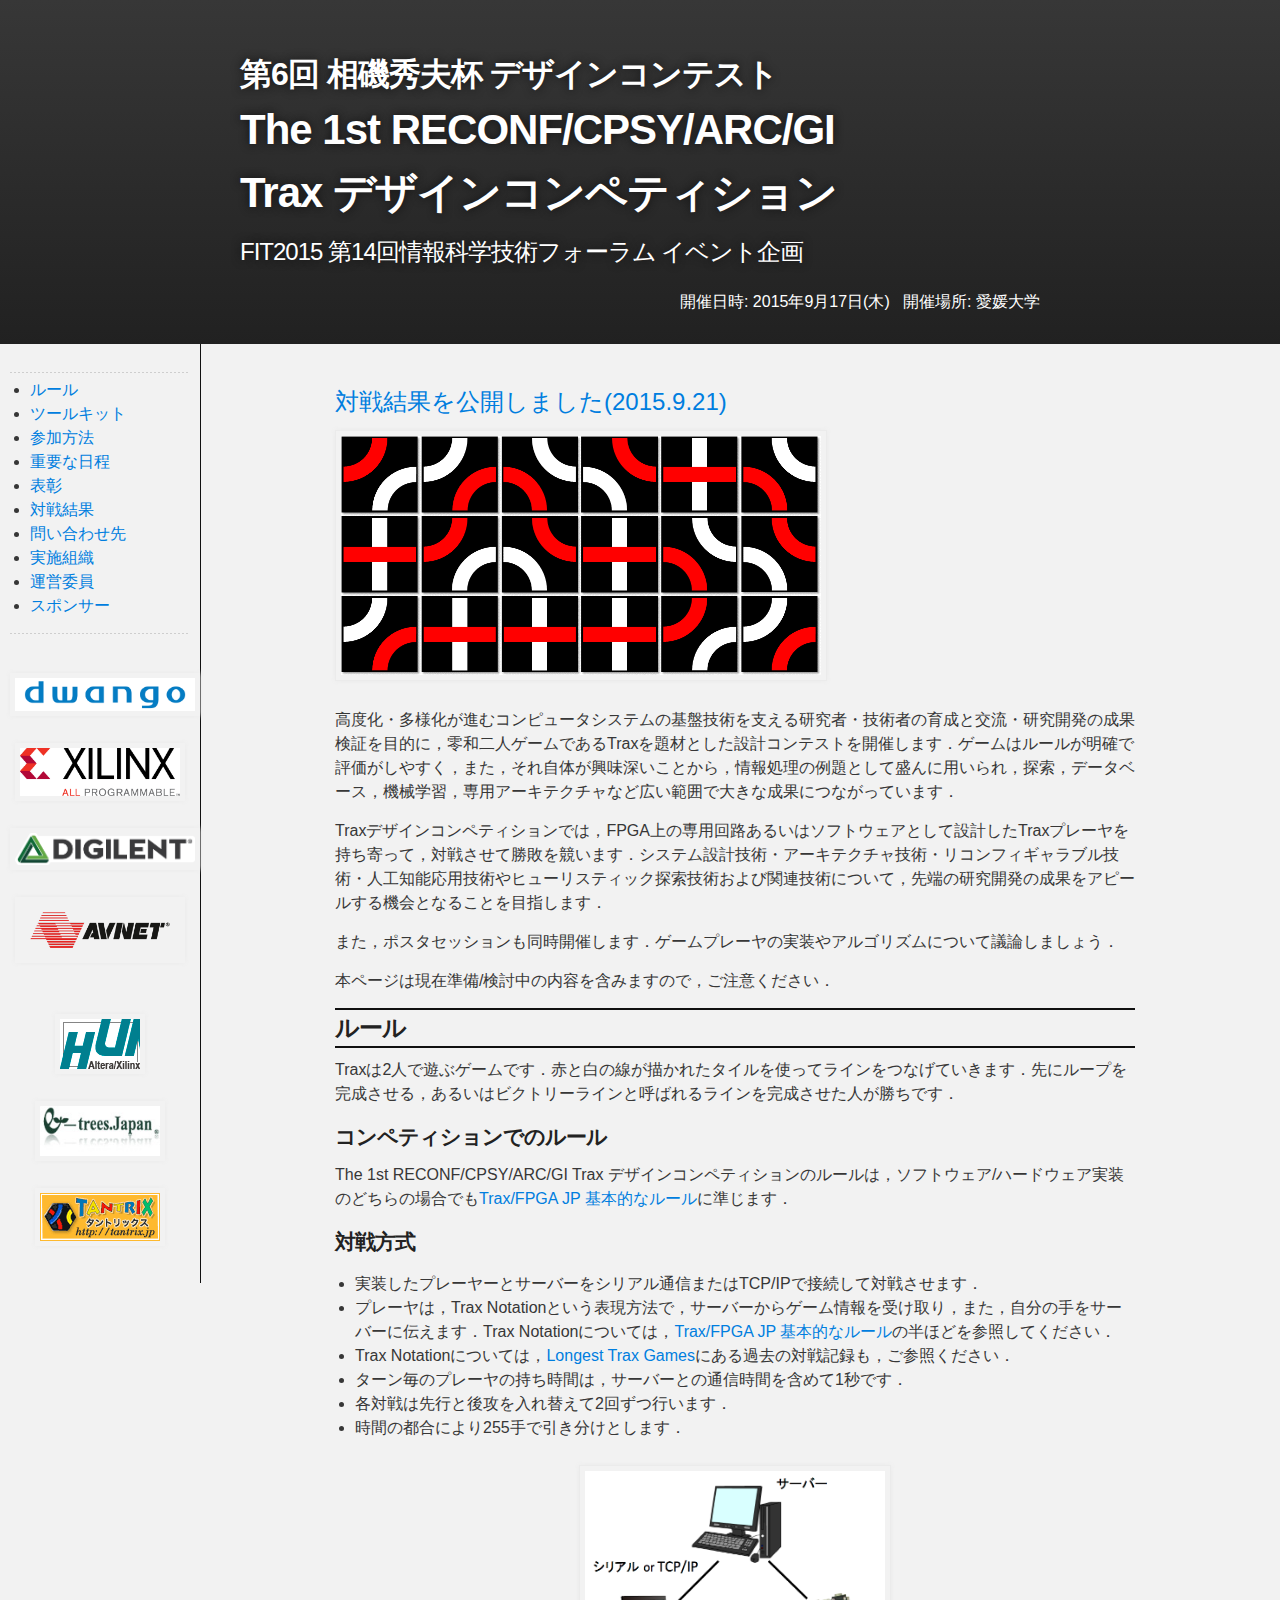
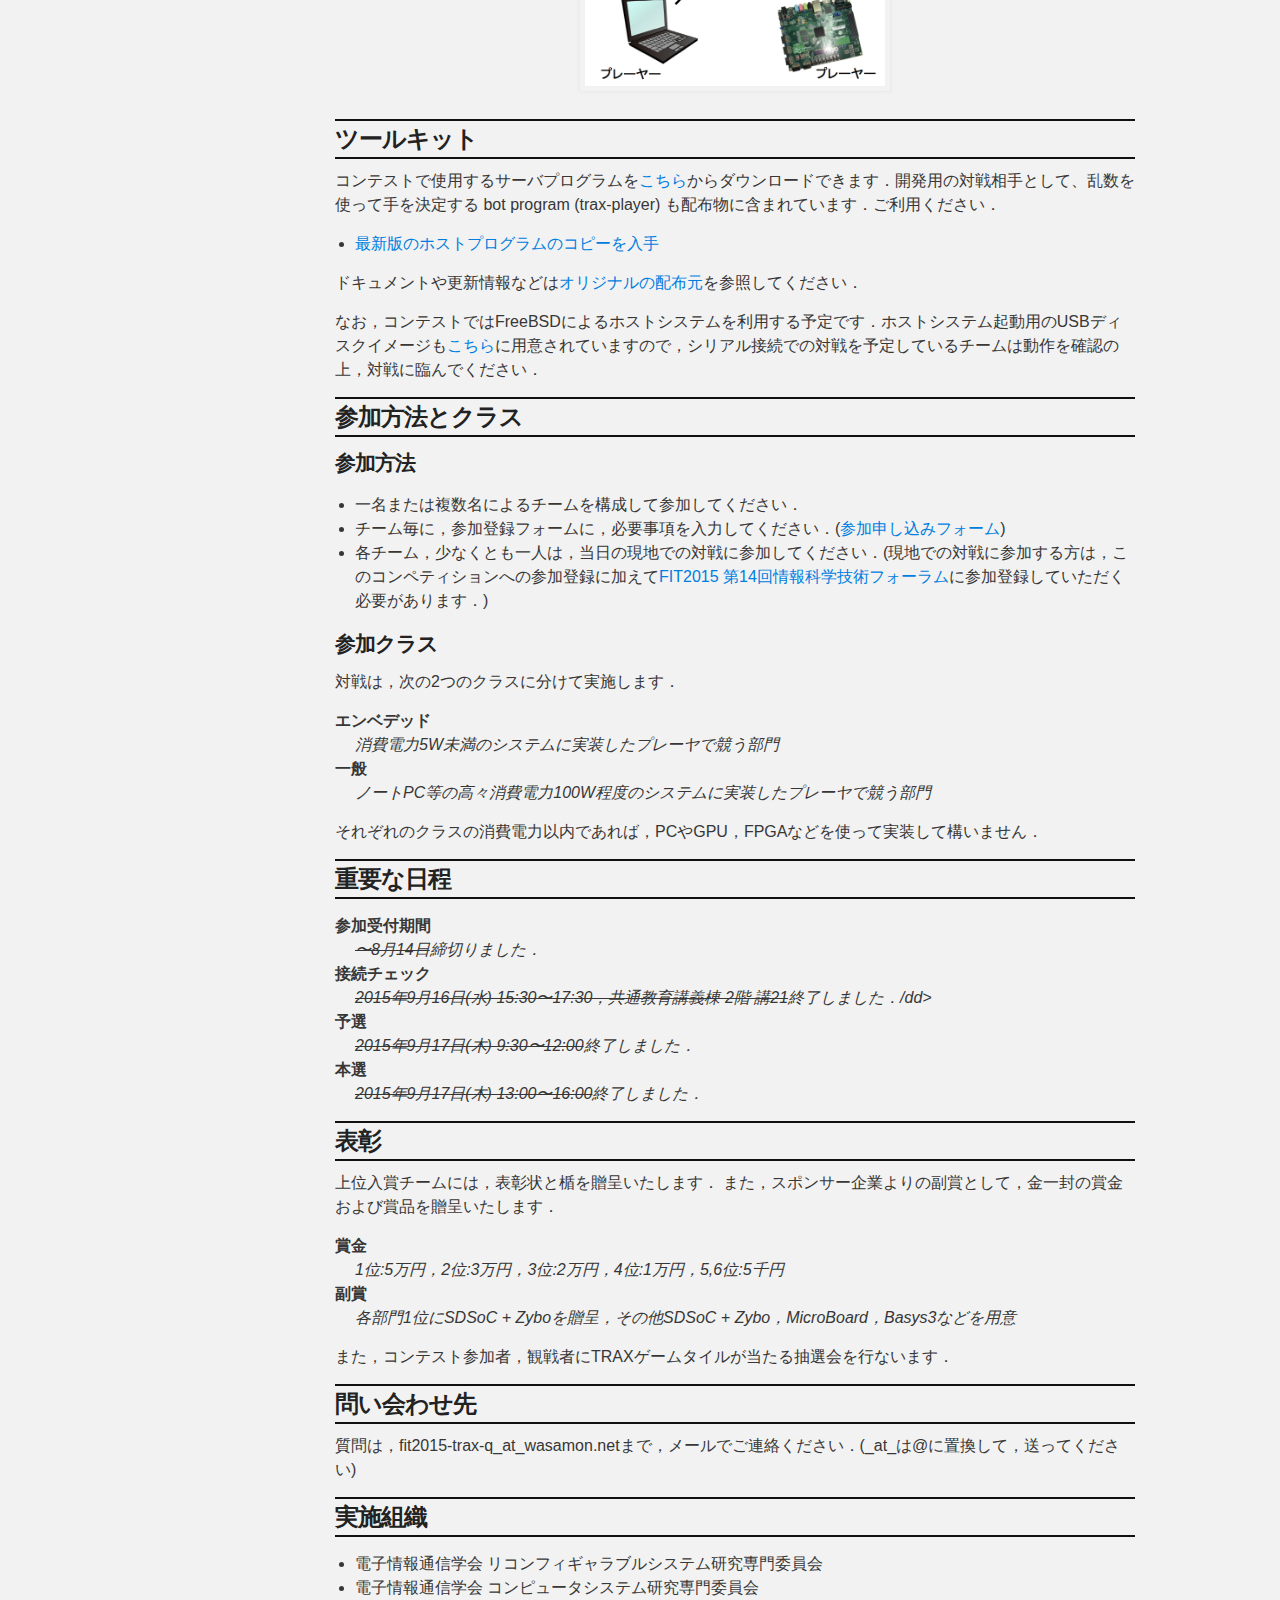
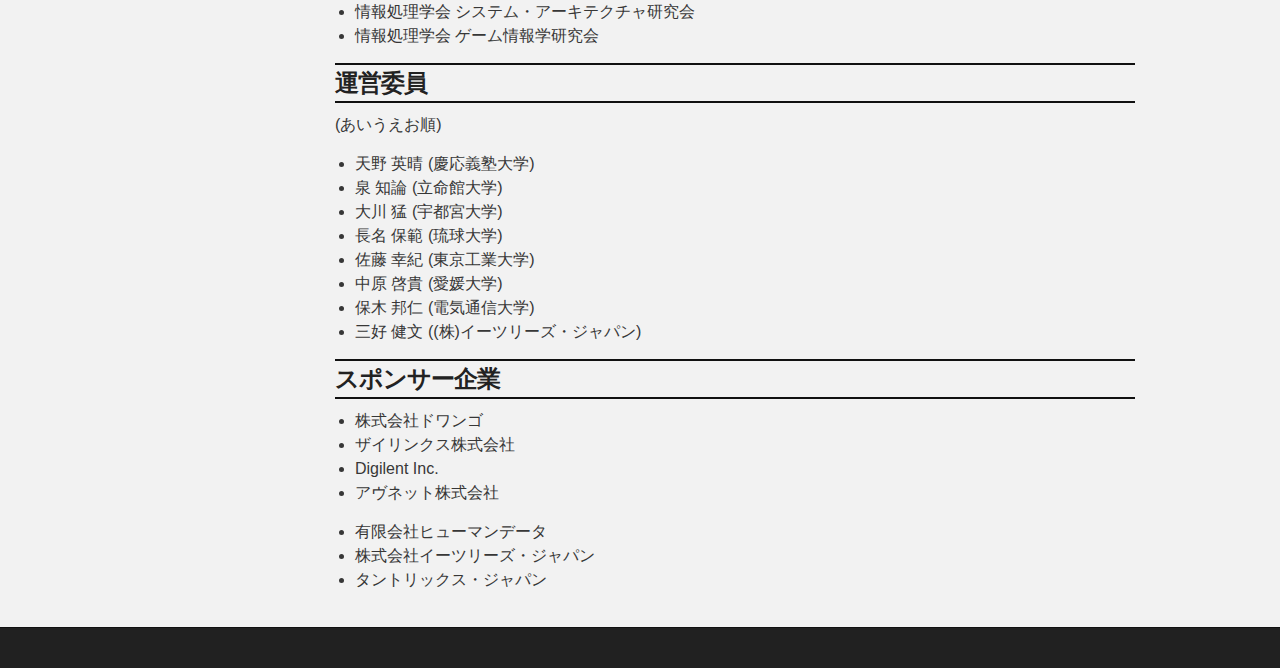
<file: index.html>
<!DOCTYPE html>
<html>

  <head>
    <meta charset='utf-8'>
    <meta http-equiv="X-UA-Compatible" content="chrome=1">
    <meta name="description" content="Trax Contest in FIT2015 : ">

    <link rel="stylesheet" type="text/css" media="screen" href="stylesheets/stylesheet.css">

    <title>Trax Contest in FIT2015</title>
  </head>

  <body>

    <!-- HEADER -->
    <div id="header_wrap" class="outer">
      <header class="inner">
        <!--<a id="forkme_banner" href="https://github.com/trax-fit2015/contest">View on GitHub</a>-->

        <h1 id="project_subtitle">第6回 相磯秀夫杯 デザインコンテスト</h1>
        <h1 id="project_title">The 1st RECONF/CPSY/ARC/GI</h1>
	<h1 id="project_title">Trax デザインコンペティション</h1>
        <h2 id="project_tagline">FIT2015 第14回情報科学技術フォーラム イベント企画</h2>
	<font color="white"><div align="right">開催日時: 2015年9月17日(木)&nbsp;&nbsp;&nbsp;開催場所: 愛媛大学</div></font>
	<!--
            <section id="downloads">
              <a class="zip_download_link" href="https://github.com/trax-fit2015/contest/zipball/master">Download this project as a .zip file</a>
              <a class="tar_download_link" href="https://github.com/trax-fit2015/contest/tarball/master">Download this project as a tar.gz file</a>
            </section>
	    -->
      </header>
    </div>

    <div id="sidebar_wrap" class="outer">
      <section id="sideber_content" class="inner">
	<!--
	<br>
	<br>
	<div align="center"><font size="+1"><a class="button" target="_new" href="https://docs.google.com/forms/d/1snPEKMwYPsZvQTIwD--eG-m3_8uMXAddekjmpzgKS9c/viewform">&nbsp;&nbsp;参加申し込み&nbsp;&nbsp;</a></font></div>
	<br>
	<div align="center">申込締切り:8月14日</div>
	<br>
	-->
	<hr>
	<ul>
	  <li><a href="#rule">ルール</a>
	  <li><a href="#toolkit">ツールキット</a>
	  <li><a href="#reguration">参加方法</a>
	  <li><a href="#important-date">重要な日程</a>
	  <li><a href="#award">表彰</a>
	  <li><a href="result.html">対戦結果</a>
	  <li><a href="#contact">問い合わせ先</a>
	  <li><a href="#org">実施組織</a>
	  <li><a href="#committee">運営委員</a>
	  <li><a href="#sponsors">スポンサー</a>
	</ul>
	<hr>
	<br>
	<div align="center">
	  <a href="http://info.dwango.co.jp"><img style="border-style:none;" alt="http://info.dwango.co.jp" src="images/dwango_logo_blue_L.png" width="180"></a>
	  <br>
	  <a href="http://japan.xilinx.com/"><img style="border-style:none;" alt="http://japan.xilinx.com/" src="images/XILINX.jpg" width="160"></a>
	  <br>
	  <a href="https://www.digilentinc.com/"><img style="border-style:none;" alt="https://www.digilentinc.com/" src="images/Digilent-Logo2015-color_on_white-3000.png" width="180"></a>
	  <br>
	  <a href="http://www.avnet.co.jp/"><img style="border-style:none;" alt="http://www.avnet.co.jp/" src="images/avnet_logo.png" width="160"></a>
	  <br>
	  <br>
	  <a href="http://www.hdl.co.jp/FIT2015"><img style="border-style:none;" alt="http://www.hdl.co.jp/FIT2015" src="images/hum03.gif" width="80"></a>
	  <br>
	  <a href="http://e-trees.jp"><img style="border-style:none;" alt="http://e-trees.jp" src="images/etrees.jpg" width="120"></a>
	  <br>
	  <a href="http://www.tantrix.jp"><img style="border-style:none;" alt="http://www.tantrix.jp" src="images/banner.gif" width="120"></a>
	</div>
      </section>
    </div>

    <!-- MAIN CONTENT -->
    <div id="main_content_wrap" class="outer">
      <section id="main_content" class="inner">

    <font size="+2"><a href="result.html">対戦結果を公開しました(2015.9.21)</a></font>
    <br>

	<img width="480" src="images/trax.png"/>

	<p>高度化・多様化が進むコンピュータシステムの基盤技術を支える研究者・技術者の育成と交流・研究開発の成果検証を目的に，零和二人ゲームであるTraxを題材とした設計コンテストを開催します．ゲームはルールが明確で評価がしやすく，また，それ自体が興味深いことから，情報処理の例題として盛んに用いられ，探索，データベース，機械学習，専用アーキテクチャなど広い範囲で大きな成果につながっています．</p>
	<p>Traxデザインコンペティションでは，FPGA上の専用回路あるいはソフトウェアとして設計したTraxプレーヤを持ち寄って，対戦させて勝敗を競います．システム設計技術・アーキテクチャ技術・リコンフィギャラブル技術・人工知能応用技術やヒューリスティック探索技術および関連技術について，先端の研究開発の成果をアピールする機会となることを目指します．</p>

	<p>また，ポスタセッションも同時開催します．ゲームプレーヤの実装やアルゴリズムについて議論しましょう．</p>

	<p>本ページは現在準備/検討中の内容を含みますので，ご注意ください．</p>

        <h3><a id="rule" class="anchor" href="#rule" aria-hidden="true"><span class="octicon octicon-link"></span></a>ルール</h3>
	<p>
	  Traxは2人で遊ぶゲームです．赤と白の線が描かれたタイルを使ってラインをつなげていきます．先にループを完成させる，あるいはビクトリーラインと呼ばれるラインを完成させた人が勝ちです．
	</p>

	<h4>コンペティションでのルール</h4>
	<p>The 1st RECONF/CPSY/ARC/GI Trax デザインコンペティションのルールは，ソフトウェア/ハードウェア実装のどちらの場合でも<a href="http://lut.eee.u-ryukyu.ac.jp/traxjp/rules.html">Trax/FPGA JP 基本的なルール</a>に準じます．</p>

	<h4>対戦方式</h4>
	<p>
	  <ul>
	    <li>実装したプレーヤーとサーバーをシリアル通信またはTCP/IPで接続して対戦させます．
	    <li>プレーヤは，Trax Notationという表現方法で，サーバーからゲーム情報を受け取り，また，自分の手をサーバーに伝えます．Trax Notationについては，<a href="http://lut.eee.u-ryukyu.ac.jp/traxjp/rules.html">Trax/FPGA JP 基本的なルール</a>の半ほどを参照してください．
	    <li>Trax Notationについては，<a href="http://www.traxgame.com/games_longest.php">Longest Trax Games</a>にある過去の対戦記録も，ご参照ください．
	    <li>ターン毎のプレーヤの持ち時間は，サーバーとの通信時間を含めて1秒です．
	    <li>各対戦は先行と後攻を入れ替えて2回ずつ行います．
	    <li>時間の都合により255手で引き分けとします．
	  </ul>
	</p>

	<div align="center"><img width="300" src="images/trax_compe_image.png"/></div>


        <h3><a id="toolkit" class="anchor" href="#toolkit" aria-hidden="true"><span class="octicon octicon-link"></span></a>ツールキット</h3>
	<p>
	  コンテストで使用するサーバプログラムを<a target="_new" href="http://lut.eee.u-ryukyu.ac.jp/traxjp/tools.html">こちら</a>からダウンロードできます．開発用の対戦相手として、乱数を使って手を決定する bot program (trax-player) も配布物に含まれています．ご利用ください．</p>
	<ul>
	  <li><a href="dl/trax-150701.zip">最新版のホストプログラムのコピーを入手</a>
	</ul>
	  <p>
	  ドキュメントや更新情報などは<a target="_new" href="http://lut.eee.u-ryukyu.ac.jp/traxjp/tools.html">オリジナルの配布元</a>を参照してください．
	</p>
	<p>なお，コンテストではFreeBSDによるホストシステムを利用する予定です．ホストシステム起動用のUSBディスクイメージも<a target="_new" href="http://lut.eee.u-ryukyu.ac.jp/traxjp/tools.html">こちら</a>に用意されていますので，シリアル接続での対戦を予定しているチームは動作を確認の上，対戦に臨んでください．</p>
        <h3><a id="reguration" class="anchor" href="#rule" aria-hidden="true"><span class="octicon octicon-link"></span></a>参加方法とクラス</h3>

	<h4>参加方法</h4>
	<p>
	  <ul>
	    <li>一名または複数名によるチームを構成して参加してください．
	    <li>チーム毎に，参加登録フォームに，必要事項を入力してください．(<a target="_new" href="https://docs.google.com/forms/d/1snPEKMwYPsZvQTIwD--eG-m3_8uMXAddekjmpzgKS9c/viewform">参加申し込みフォーム</a>)
	    <li>各チーム，少なくとも一人は，当日の現地での対戦に参加してください．(現地での対戦に参加する方は，このコンペティションへの参加登録に加えて<a href="http://www.ipsj.or.jp/event/fit/fit2015/">FIT2015 第14回情報科学技術フォーラム</a>に参加登録していただく必要があります．)
	  </ul>
	</p>
	
	<h4>参加クラス</h4>
	<p>対戦は，次の2つのクラスに分けて実施します．</p>
	<p>
	  <dl>
	    <dt>エンベデッド</dt>
	    <dd>消費電力5W未満のシステムに実装したプレーヤで競う部門</dd>
	    <dt>一般</dt>
	    <dd>ノートPC等の高々消費電力100W程度のシステムに実装したプレーヤで競う部門</dd>
	  </dl>
	</p>
	<p>それぞれのクラスの消費電力以内であれば，PCやGPU，FPGAなどを使って実装して構いません．</p>

        <h3>
	  <a id="important-date" class="anchor" href="#important-date" aria-hidden="true"><span class="octicon octicon-link"></span></a>重要な日程
	</h3>

	<p>
	  <dl>
	    <dt>参加受付期間</dt><dd><del>〜8月14日</del>締切りました．</dd>
	    <dt>接続チェック</dt><dd><del>2015年9月16日(水) 15:30〜17:30，共通教育講義棟 2階 講21</del>終了しました．/dd>
	    <dt>予選</dt><dd><del>2015年9月17日(木) 9:30〜12:00</del>終了しました．</dd>
	    <dt>本選</dt><dd><del>2015年9月17日(木) 13:00〜16:00</del>終了しました．</dd>
	  </dl>
	</p>

        <h3>
	  <a id="award" class="anchor" href="#award" aria-hidden="true"><span class="octicon octicon-link"></span></a>表彰
	</h3>
	<p>
	上位入賞チームには，表彰状と楯を贈呈いたします．
	また，スポンサー企業よりの副賞として，金一封の賞金および賞品を贈呈いたします．
	</p>
	<dl>
	  <dt>賞金</dt><dd>1位:5万円，2位:3万円，3位:2万円，4位:1万円，5,6位:5千円</dd>
	  <dt>副賞</dt><dd>各部門1位にSDSoC + Zyboを贈呈，その他SDSoC + Zybo，MicroBoard，Basys3などを用意</dd>
	</dl>
	<p>
	また，コンテスト参加者，観戦者にTRAXゲームタイルが当たる抽選会を行ないます．
	</p>
	

        <h3>
	  <a id="contact" class="anchor" href="#contact" aria-hidden="true"><span class="octicon octicon-link"></span></a>問い会わせ先
	</h3>
	<p>質問は，<i>fit2015-trax-q_at_wasamon.net</i>まで，メールでご連絡ください．(_at_は@に置換して，送ってください)<p>

          <h3>
	    <a id="org" class="anchor" href="#org" aria-hidden="true"><span class="octicon octicon-link"></span></a>実施組織
	  </h3>
	<p>
	  <ul>
	    <li>電子情報通信学会 リコンフィギャラブルシステム研究専門委員会
	    <li>電子情報通信学会 コンピュータシステム研究専門委員会
	    <li>情報処理学会 システム・アーキテクチャ研究会
	    <li>情報処理学会 ゲーム情報学研究会
	  </ul>
	</p>

        <h3>
	  <a id="committee" class="anchor" href="#committee" aria-hidden="true"><span class="octicon octicon-link"></span></a>運営委員
	</h3>
	<p>(あいうえお順)</p>
	<ul>
	  <li>天野 英晴 (慶応義塾大学)
	  <li>泉 知論 (立命館大学)
	  <li>大川 猛 (宇都宮大学)
	  <li>長名 保範 (琉球大学)
	  <li>佐藤 幸紀 (東京工業大学)
	  <li>中原 啓貴 (愛媛大学)
	  <li>保木 邦仁 (電気通信大学)
	  <li>三好 健文 ((株)イーツリーズ・ジャパン)
	</ul>

        <h3>
	  <a id="sponsors" class="anchor" href="#sponsors" aria-hidden="true"><span class="octicon octicon-link"></span></a>スポンサー企業
	  </h3>
	  <ul>
	    <li>株式会社ドワンゴ
	    <li>ザイリンクス株式会社
	    <li>Digilent Inc.
	    <li>アヴネット株式会社
	  </ul>
	  <ul>
	    <li>有限会社ヒューマンデータ
	    <li>株式会社イーツリーズ・ジャパン
	    <li>タントリックス・ジャパン
	  </ul>
<!--	  <p>スポンサー企業のご支援を募っています．よろしくお願いいたします．詳細は，<i>fit2015-trax-q_at_wasamon.net</i>まで，メールでお問い合わせください．(_at_は@に置換して，送ってください)</p> --->
	</h3>

      </section>
    </div>

    <!-- FOOTER  -->
    <div id="footer_wrap" class="outer">
      <footer class="inner">
	<!--
            <p class="copyright">Trax Contest in FIT2015 maintained by <a href="https://github.com/trax-fit2015">trax-fit2015</a></p>
        <p>Published with <a href="https://pages.github.com">GitHub Pages</a></p>
	-->
      </footer>
    </div>

    

  </body>
</html>
</file>
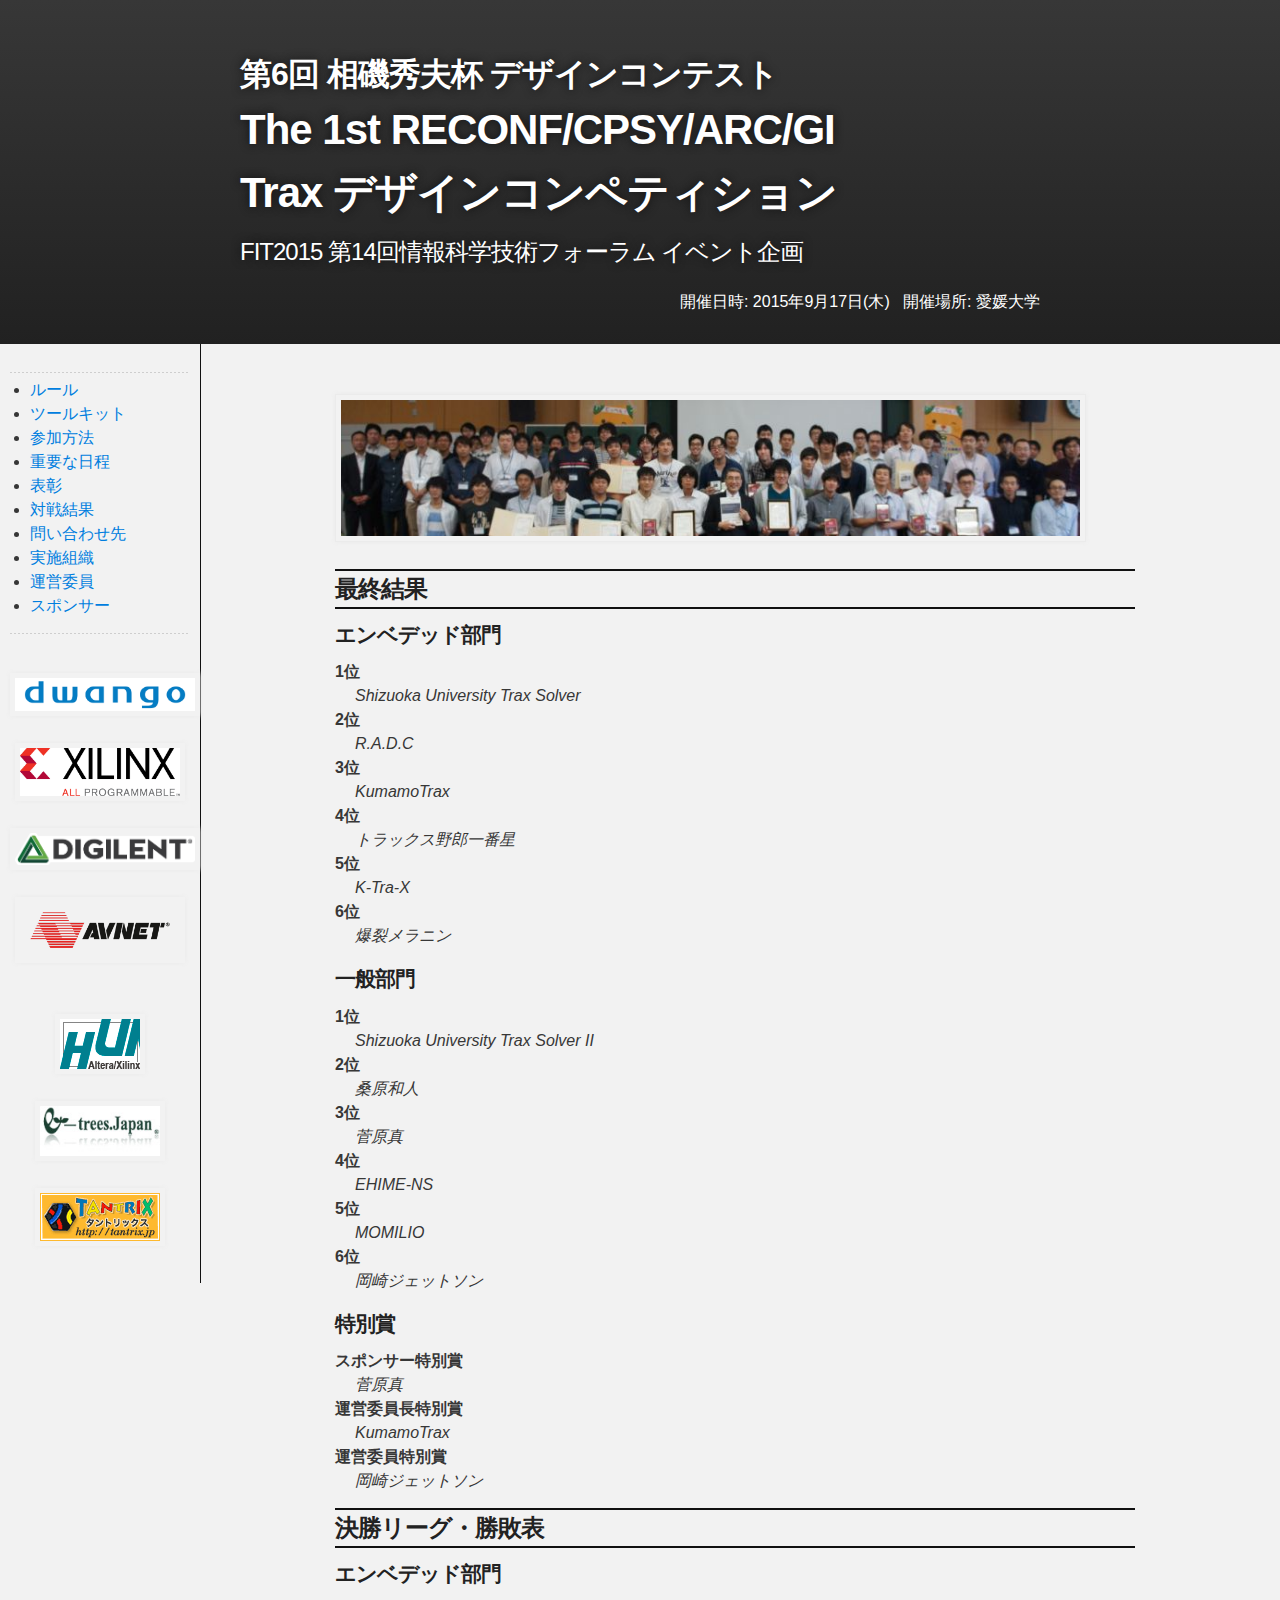
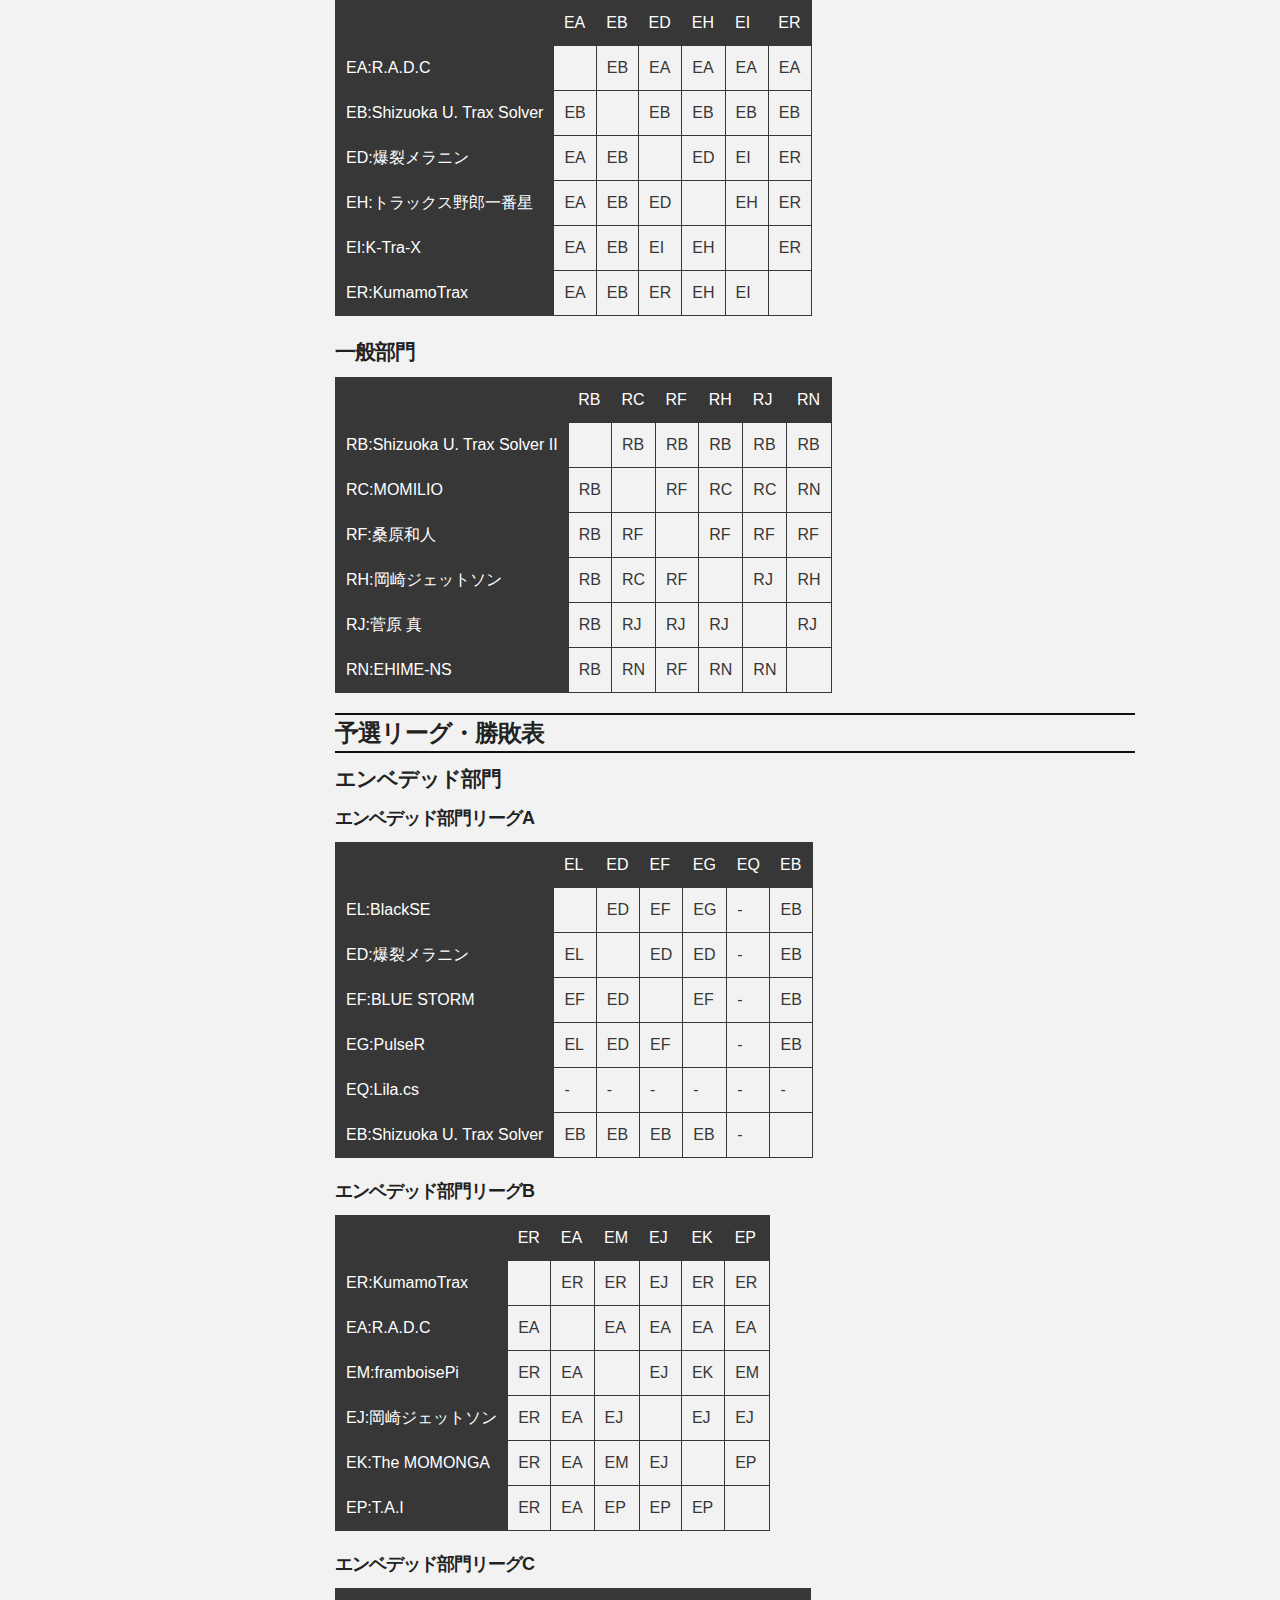
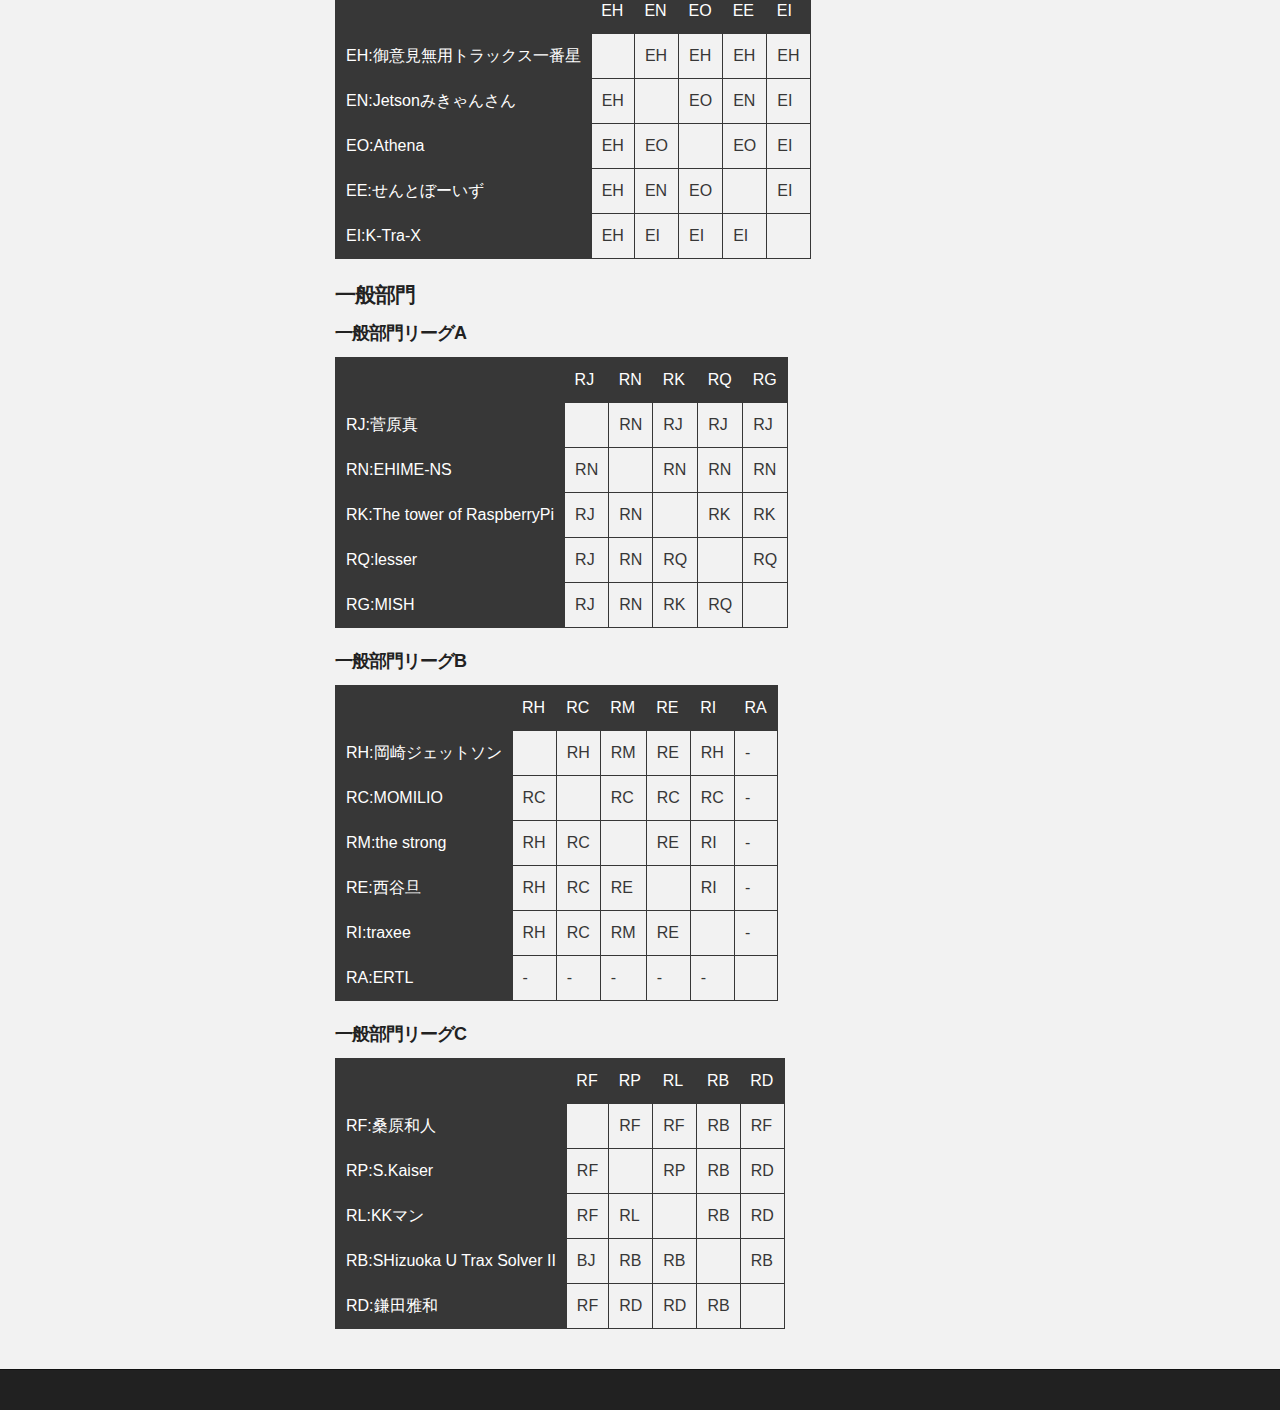
<file: result.html>
<!DOCTYPE html>
<html>

  <head>
    <meta charset='utf-8'>
    <meta http-equiv="X-UA-Compatible" content="chrome=1">
    <meta name="description" content="Trax Contest in FIT2015 : ">

    <link rel="stylesheet" type="text/css" media="screen" href="stylesheets/stylesheet.css">

    <title>Trax Contest in FIT2015</title>
  </head>

  <body>

    <!-- HEADER -->
    <div id="header_wrap" class="outer">
      <header class="inner">
        <!--<a id="forkme_banner" href="https://github.com/trax-fit2015/contest">View on GitHub</a>-->

        <h1 id="project_subtitle">第6回 相磯秀夫杯 デザインコンテスト</h1>
        <h1 id="project_title">The 1st RECONF/CPSY/ARC/GI</h1>
	<h1 id="project_title">Trax デザインコンペティション</h1>
        <h2 id="project_tagline">FIT2015 第14回情報科学技術フォーラム イベント企画</h2>
	<font color="white"><div align="right">開催日時: 2015年9月17日(木)&nbsp;&nbsp;&nbsp;開催場所: 愛媛大学</div></font>
	<!--
            <section id="downloads">
              <a class="zip_download_link" href="https://github.com/trax-fit2015/contest/zipball/master">Download this project as a .zip file</a>
              <a class="tar_download_link" href="https://github.com/trax-fit2015/contest/tarball/master">Download this project as a tar.gz file</a>
            </section>
	    -->
      </header>
    </div>

    <div id="sidebar_wrap" class="outer">
      <section id="sideber_content" class="inner">
	<!--
	<br>
	<br>
	<div align="center"><font size="+1"><a class="button" target="_new" href="https://docs.google.com/forms/d/1snPEKMwYPsZvQTIwD--eG-m3_8uMXAddekjmpzgKS9c/viewform">&nbsp;&nbsp;参加申し込み&nbsp;&nbsp;</a></font></div>
	<br>
	<div align="center">申込締切り:8月14日</div>
	<br>
	-->
	<hr>
	<ul>
	  <li><a href="index.html#rule">ルール</a>
	  <li><a href="index.html#toolkit">ツールキット</a>
	  <li><a href="index.html#reguration">参加方法</a>
	  <li><a href="index.html#important-date">重要な日程</a>
	  <li><a href="index.html#award">表彰</a>
	  <li><a href="result.html">対戦結果</a>
	  <li><a href="index.html#contact">問い合わせ先</a>
	  <li><a href="index.html#org">実施組織</a>
	  <li><a href="index.html#committee">運営委員</a>
	  <li><a href="index.html#sponsors">スポンサー</a>
	</ul>
	<hr>
	<br>
	<div align="center">
	  <a href="http://info.dwango.co.jp"><img style="border-style:none;" alt="http://info.dwango.co.jp" src="images/dwango_logo_blue_L.png" width="180"></a>
	  <br>
	  <a href="http://japan.xilinx.com/"><img style="border-style:none;" alt="http://japan.xilinx.com/" src="images/XILINX.jpg" width="160"></a>
	  <br>
	  <a href="https://www.digilentinc.com/"><img style="border-style:none;" alt="https://www.digilentinc.com/" src="images/Digilent-Logo2015-color_on_white-3000.png" width="180"></a>
	  <br>
	  <a href="http://www.avnet.co.jp/"><img style="border-style:none;" alt="http://www.avnet.co.jp/" src="images/avnet_logo.png" width="160"></a>
	  <br>
	  <br>
	  <a href="http://www.hdl.co.jp/FIT2015"><img style="border-style:none;" alt="http://www.hdl.co.jp/FIT2015" src="images/hum03.gif" width="80"></a>
	  <br>
	  <a href="http://e-trees.jp"><img style="border-style:none;" alt="http://e-trees.jp" src="images/etrees.jpg" width="120"></a>
	  <br>
	  <a href="http://www.tantrix.jp"><img style="border-style:none;" alt="http://www.tantrix.jp" src="images/banner.gif" width="120"></a>
	</div>
      </section>
    </div>

    <!-- MAIN CONTENT -->
    <div id="main_content_wrap" class="outer">
      <section id="main_content" class="inner">

	<img src="images/DSC08144_s.jpg"/>

	<h3>最終結果</h3>
	<h4>エンベデッド部門</h4>
	<dl>
	  <dt>1位</dt><dd>Shizuoka University Trax Solver</dd>
	  <dt>2位</dt><dd>R.A.D.C</dd>
	  <dt>3位</dt><dd>KumamoTrax</dd>
	  <dt>4位</dt><dd>トラックス野郎一番星</dd>
	  <dt>5位</dt><dd>K-Tra-X</dd>
	  <dt>6位</dt><dd>爆裂メラニン</dd>
	</dl>
	<h4>一般部門</h4>
	<dl>
	  <dt>1位</dt><dd>Shizuoka University Trax Solver II</dd>
	  <dt>2位</dt><dd>桑原和人</dd>
	  <dt>3位</dt><dd>菅原真</dd>
	  <dt>4位</dt><dd>EHIME-NS</dd>
	  <dt>5位</dt><dd>MOMILIO</dd>
	  <dt>6位</dt><dd>岡崎ジェットソン</dd>
	</dl>
	<h4>特別賞</h4>
	<dl>
	  <dt>スポンサー特別賞</dt><dd>菅原真</dd>
	  <dt>運営委員長特別賞</dt><dd>KumamoTrax</dd>
	  <dt>運営委員特別賞</dt><dd>岡崎ジェットソン</dd>
	</dl>
	
	<h3>決勝リーグ・勝敗表</h3>
	
	<h4>エンベデッド部門</h4>
	<table>
	  <tr><th></th>                          <th>EA</th><th>EB</th><th>ED</th><th>EH</th><th>EI</th><th>ER</th></tr>
	  <tr><th>EA:R.A.D.C</th>                <td>  </td><td>EB</td><td>EA</td><td>EA</td><td>EA</td><td>EA</td></tr>
	  <tr><th>EB:Shizuoka U. Trax Solver</th><td>EB</td><td>  </td><td>EB</td><td>EB</td><td>EB</td><td>EB</td></tr>
	  <tr><th>ED:爆裂メラニン</th>            <td>EA</td><td>EB</td><td>  </td><td>ED</td><td>EI</td><td>ER</td></tr>
	  <tr><th>EH:トラックス野郎一番星</th>     <td>EA</td><td>EB</td><td>ED</td><td>  </td><td>EH</td><td>ER</td></tr>
	  <tr><th>EI:K-Tra-X</th>                <td>EA</td><td>EB</td><td>EI</td><td>EH</td><td>  </td><td>ER</td></tr>
	  <tr><th>ER:KumamoTrax</th>             <td>EA</td><td>EB</td><td>ER</td><td>EH</td><td>EI</td><td>  </td></tr>
	  </tr>
	</table>
	
	<h4>一般部門</h4>
	<table>
	  <tr><th></th>                             <th>RB</th><th>RC</th><th>RF</th><th>RH</th><th>RJ</th><th>RN</th></tr>
	  <tr><th>RB:Shizuoka U. Trax Solver II</th><td>  </td><td>RB</td><td>RB</td><td>RB</td><td>RB</td><td>RB</td></tr>
	  <tr><th>RC:MOMILIO</th>                   <td>RB</td><td>  </td><td>RF</td><td>RC</td><td>RC</td><td>RN</td></tr>
	  <tr><th>RF:桑原和人</th>                  <td>RB</td><td>RF</td><td>  </td><td>RF</td><td>RF</td><td>RF</td></tr>
	  <tr><th>RH:岡崎ジェットソン</th>           <td>RB</td><td>RC</td><td>RF</td><td>  </td><td>RJ</td><td>RH</td></tr>
	  <tr><th>RJ:菅原 真</th>                   <td>RB</td><td>RJ</td><td>RJ</td><td>RJ</td><td>  </td><td>RJ</td></tr>
	  <tr><th>RN:EHIME-NS</th>                  <td>RB</td><td>RN</td><td>RF</td><td>RN</td><td>RN</td><td>  </td></tr>
	  </tr>
	</table>

	<h3>予選リーグ・勝敗表</h3>

	<h4>エンベデッド部門</h4>
	
	<h5>エンベデッド部門リーグA</h5>
	<table>
	  <tr><th></th><th>EL</th><th>ED</th><th>EF</th><th>EG</th><th>EQ</th><th>EB</th></tr>
	  <tr><th>EL:BlackSE</th><td></td><td>ED</td><td>EF</td><td>EG</td><td>-</td><td>EB</td></tr>
	  <tr><th>ED:爆裂メラニン</th><td>EL</td><td></td><td>ED</td><td>ED</td><td>-</td><td>EB</td></tr>
	  <tr><th>EF:BLUE STORM</th><td>EF</td><td>ED</td><td></td><td>EF</td><td>-</td><td>EB</td></tr>
	  <tr><th>EG:PulseR</th><td>EL</td><td>ED</td><td>EF</td><td></td><td>-</td><td>EB</td></tr>
	  <tr><th>EQ:Lila.cs</th><td>-</td><td>-</td><td>-</td><td>-</td><td>-</td><td>-</td></tr>
	  <tr><th>EB:Shizuoka U. Trax Solver</th><td>EB</td><td>EB</td><td>EB</td><td>EB</td><td>-</td><td></td></tr>
	  </tr>
	</table>
	
	<h5>エンベデッド部門リーグB</h5>
	<table>
	  <tr><th></th>                  <th>ER</th><th>EA</th><th>EM</th><th>EJ</th><th>EK</th><th>EP</th></tr>
	  <tr><th>ER:KumamoTrax</th>     <td>  </td><td>ER</td><td>ER</td><td>EJ</td><td>ER</td><td>ER</td></tr>
	  <tr><th>EA:R.A.D.C</th>        <td>EA</td><td>  </td><td>EA</td><td>EA</td><td>EA</td><td>EA</td></tr>
	  <tr><th>EM:framboisePi</th>    <td>ER</td><td>EA</td><td>  </td><td>EJ</td><td>EK</td><td>EM</td></tr>
	  <tr><th>EJ:岡崎ジェットソン</th><td>ER</td><td>EA</td><td>EJ</td><td>  </td><td>EJ</td><td>EJ</td></tr>
	  <tr><th>EK:The MOMONGA</th>    <td>ER</td><td>EA</td><td>EM</td><td>EJ</td><td>  </td><td>EP</td></tr>
	  <tr><th>EP:T.A.I</th>          <td>ER</td><td>EA</td><td>EP</td><td>EP</td><td>EP</td><td>  </td></tr>
	  </tr>
	</table>
	
	<h5>エンベデッド部門リーグC</h5>
	<table>
	  <tr><th></th>                           <th>EH</th><th>EN</th><th>EO</th><th>EE</th><th>EI</th></tr>
	  <tr><th>EH:御意見無用トラックス一番星</th><td>  </td><td>EH</td><td>EH</td><td>EH</td><td>EH</td></tr>
	  <tr><th>EN:Jetsonみきゃんさん</th>       <td>EH</td><td>  </td><td>EO</td><td>EN</td><td>EI</td></tr>
	  <tr><th>EO:Athena</th>                  <td>EH</td><td>EO</td><td>  </td><td>EO</td><td>EI</td></tr>
	  <tr><th>EE:せんとぼーいず</th>           <td>EH</td><td>EN</td><td>EO</td><td>  </td><td>EI</td></tr>
	  <tr><th>EI:K-Tra-X</th>                 <td>EH</td><td>EI</td><td>EI</td><td>EI</td><td>  </td></tr>
	  </tr>
	</table>

	<h4>一般部門</h4>
	<h5>一般部門リーグA</h5>
	<table>
	  <tr><th></th>                           <th>RJ</th><th>RN</th><th>RK</th><th>RQ</th><th>RG</th></tr>
	  <tr><th>RJ:菅原真</th>                  <td>  </td><td>RN</td><td>RJ</td><td>RJ</td><td>RJ</td></tr>
	  <tr><th>RN:EHIME-NS</th>                <td>RN</td><td>  </td><td>RN</td><td>RN</td><td>RN</td></tr>
	  <tr><th>RK:The tower of RaspberryPi</th><td>RJ</td><td>RN</td><td>  </td><td>RK</td><td>RK</td></tr>
	  <tr><th>RQ:lesser</th>                  <td>RJ</td><td>RN</td><td>RQ</td><td>  </td><td>RQ</td></tr>
	  <tr><th>RG:MISH</th>                    <td>RJ</td><td>RN</td><td>RK</td><td>RQ</td><td>  </td></tr>
	  </tr>
	</table>
	
	<h5>一般部門リーグB</h5>
	<table>
	  <tr><th></th>                           <th>RH</th><th>RC</th><th>RM</th><th>RE</th><th>RI</th><th>RA</th></tr>
	  <tr><th>RH:岡崎ジェットソン</th>         <td>  </td><td>RH</td><td>RM</td><td>RE</td><td>RH</td><td>-</td></tr>
	  <tr><th>RC:MOMILIO</th>                 <td>RC</td><td>  </td><td>RC</td><td>RC</td><td>RC</td><td>-</td></tr>
	  <tr><th>RM:the strong</th>              <td>RH</td><td>RC</td><td>  </td><td>RE</td><td>RI</td><td>-</td></tr>
	  <tr><th>RE:西谷旦</th>                  <td>RH</td><td>RC</td><td>RE</td><td>  </td><td>RI</td><td>-</td></tr>
	  <tr><th>RI:traxee</th>                  <td>RH</td><td>RC</td><td>RM</td><td>RE</td><td>  </td><td>-</td></tr>
	  <tr><th>RA:ERTL</th>                    <td>-</td><td>-</td><td>-</td><td>-</td><td>-</td><td>  </td></tr>
	  </tr>
	</table>
	
	<h5>一般部門リーグC</h5>
	<table>
	  <tr><th></th>                           <th>RF</th><th>RP</th><th>RL</th><th>RB</th><th>RD</th></tr>
	  <tr><th>RF:桑原和人</th>                 <td>  </td><td>RF</td><td>RF</td><td>RB</td><td>RF</td></tr>
	  <tr><th>RP:S.Kaiser</th>                 <td>RF</td><td>  </td><td>RP</td><td>RB</td><td>RD</td></tr>
	  <tr><th>RL:KKマン</th>                   <td>RF</td><td>RL</td><td>  </td><td>RB</td><td>RD</td></tr>
	  <tr><th>RB:SHizuoka U Trax Solver II</th><td>BJ</td><td>RB</td><td>RB</td><td>  </td><td>RB</td></tr>
	  <tr><th>RD:鎌田雅和</th>                 <td>RF</td><td>RD</td><td>RD</td><td>RB</td><td>  </td></tr>
	  </tr>
	</table>

      </section>
    </div>

    <!-- FOOTER  -->
    <div id="footer_wrap" class="outer">
      <footer class="inner">
	<!--
            <p class="copyright">Trax Contest in FIT2015 maintained by <a href="https://github.com/trax-fit2015">trax-fit2015</a></p>
        <p>Published with <a href="https://pages.github.com">GitHub Pages</a></p>
	-->
      </footer>
    </div>

    

  </body>
</html>
</file>
<file: stylesheets/stylesheet.css>
/*******************************************************************************
Slate Theme for GitHub Pages
by Jason Costello, @jsncostello
*******************************************************************************/

@import url(pygment_trac.css);

/*******************************************************************************
MeyerWeb Reset
*******************************************************************************/

html, body, div, span, applet, object, iframe,
h1, h2, h3, h4, h5, h6, p, blockquote, pre,
a, abbr, acronym, address, big, cite, code,
del, dfn, em, img, ins, kbd, q, s, samp,
small, strike, strong, sub, sup, tt, var,
b, u, i, center,
dl, dt, dd, ol, ul, li,
fieldset, form, label, legend,
table, caption, tbody, tfoot, thead, tr, th, td,
article, aside, canvas, details, embed,
figure, figcaption, footer, header, hgroup,
menu, nav, output, ruby, section, summary,
time, mark, audio, video, sidebar {
  margin: 0;
  padding: 0;
  border: 0;
  font: inherit;
  vertical-align: baseline;
}

/* HTML5 display-role reset for older browsers */
article, aside, details, figcaption, figure,
footer, header, hgroup, menu, nav, section, sidebar {
  display: block;
}

ol, ul {
  list-style: none;
}

table {
  border-collapse: collapse;
  border-spacing: 0;
}


a.button {
  list-style:none;
  height:50px;

  padding:10px;

  background: #eee;
  background: -moz-linear-gradient(top, #f8f8f8 0%, #dddddd 100%);
  background: -webkit-gradient(linear, left top, left bottom, color-stop(0%,#f8f8f8), color-stop(100%,#dddddd));
  background: -webkit-linear-gradient(top, #f8f8f8 0%,#dddddd 100%);
  background: -o-linear-gradient(top, #f8f8f8 0%,#dddddd 100%);
  background: -ms-linear-gradient(top, #f8f8f8 0%,#dddddd 100%);
  background: linear-gradient(top, #f8f8f8 0%,#dddddd 100%);

  color:#000;
  border-radius:5px;
  border:2px solid #d2d2d2;
  box-shadow:inset #fff 0 1px 0, inset rgba(0,0,0,0.03) 0 -1px 0;
  width:90px;
}

/*******************************************************************************
Theme Styles
*******************************************************************************/

body {
  box-sizing: border-box;
  color:#373737;
  background: #212121;
  font-size: 16px;
  font-family: 'Myriad Pro', Calibri, Helvetica, Arial, sans-serif;
  line-height: 1.5;
  -webkit-font-smoothing: antialiased;
}

h1, h2, h3, h4, h5, h6 {
  margin: 10px 0;
  font-weight: 700;
  color:#222222;
  font-family: 'Lucida Grande', 'Calibri', Helvetica, Arial, sans-serif;
  letter-spacing: -1px;
}

h1 {
  font-size: 36px;
  font-weight: 700;
}

h2 {
  padding-bottom: 10px;
  font-size: 32px;
  background: url('../images/bg_hr.png') repeat-x bottom;
}

h3 {
  font-size: 24px;
  border-top : #111 2px solid;
  border-bottom : #111 2px solid;
}

h4 {
  font-size: 21px;
/*  border-left: #111 12px solid; */
}

h5 {
  font-size: 18px;
}

h6 {
  font-size: 16px;
}

p {
  margin: 10px 0 15px 0;
}

footer p {
  color: #f2f2f2;
}

a {
  text-decoration: none;
  color: #007edf;
  text-shadow: none;

  transition: color 0.5s ease;
  transition: text-shadow 0.5s ease;
  -webkit-transition: color 0.5s ease;
  -webkit-transition: text-shadow 0.5s ease;
  -moz-transition: color 0.5s ease;
  -moz-transition: text-shadow 0.5s ease;
  -o-transition: color 0.5s ease;
  -o-transition: text-shadow 0.5s ease;
  -ms-transition: color 0.5s ease;
  -ms-transition: text-shadow 0.5s ease;
}

a:hover, a:focus {text-decoration: underline;}

footer a {
  color: #F2F2F2;
  text-decoration: underline;
}

em {
  font-style: italic;
}

strong {
  font-weight: bold;
}

img {
  position: relative;
  margin: 0 auto;
  max-width: 739px;
  padding: 5px;
  margin: 10px 0 10px 0;
  border: 1px solid #ebebeb;

  box-shadow: 0 0 5px #ebebeb;
  -webkit-box-shadow: 0 0 5px #ebebeb;
  -moz-box-shadow: 0 0 5px #ebebeb;
  -o-box-shadow: 0 0 5px #ebebeb;
  -ms-box-shadow: 0 0 5px #ebebeb;
}

p img {
  display: inline;
  margin: 0;
  padding: 0;
  vertical-align: middle;
  text-align: center;
  border: none;
}

pre, code {
  width: 100%;
  color: #222;
  background-color: #fff;

  font-family: Monaco, "Bitstream Vera Sans Mono", "Lucida Console", Terminal, monospace;
  font-size: 14px;

  border-radius: 2px;
  -moz-border-radius: 2px;
  -webkit-border-radius: 2px;
}

pre {
  width: 100%;
  padding: 10px;
  box-shadow: 0 0 10px rgba(0,0,0,.1);
  overflow: auto;
}

code {
  padding: 3px;
  margin: 0 3px;
  box-shadow: 0 0 10px rgba(0,0,0,.1);
}

pre code {
  display: block;
  box-shadow: none;
}

blockquote {
  color: #666;
  margin-bottom: 20px;
  padding: 0 0 0 20px;
  border-left: 3px solid #bbb;
}


ul, ol, dl {
  margin-bottom: 15px
}

ul {
  list-style-position: inside;
  list-style: disc;
  padding-left: 20px;
}

ol {
  list-style-position: inside;
  list-style: decimal;
  padding-left: 20px;
}

dl dt {
  font-weight: bold;
}

dl dd {
  padding-left: 20px;
  font-style: italic;
}

dl p {
  padding-left: 20px;
  font-style: italic;
}

hr {
  height: 1px;
  margin-bottom: 5px;
  border: none;
  background: url('../images/bg_hr.png') repeat-x center;
}

table {
  border: 1px solid #373737;
  margin-bottom: 20px;
  text-align: left;
 }

th {
  font-family: 'Lucida Grande', 'Helvetica Neue', Helvetica, Arial, sans-serif;
  padding: 10px;
  background: #373737;
  color: #fff;
 }

td {
  padding: 10px;
  border: 1px solid #373737;
 }

form {
  background: #f2f2f2;
  padding: 20px;
}

/*******************************************************************************
Full-Width Styles
*******************************************************************************/

.outer {
  width: 100%;
}

.inner {
  position: relative;
  max-width: 800px;
  padding: 20px 10px;
  margin: 0 auto;
}

#forkme_banner {
  display: block;
  position: absolute;
  top:0;
  right: 10px;
  z-index: 10;
  padding: 10px 50px 10px 10px;
  color: #fff;
  background: url('../images/blacktocat.png') #0090ff no-repeat 95% 50%;
  font-weight: 700;
  box-shadow: 0 0 10px rgba(0,0,0,.5);
  border-bottom-left-radius: 2px;
  border-bottom-right-radius: 2px;
}

#header_wrap {
  background: #212121;
  background: -moz-linear-gradient(top, #373737, #212121);
  background: -webkit-linear-gradient(top, #373737, #212121);
  background: -ms-linear-gradient(top, #373737, #212121);
  background: -o-linear-gradient(top, #373737, #212121);
  background: linear-gradient(top, #373737, #212121);
}

#header_wrap .inner {
  padding: 50px 10px 30px 10px;
}

#project_title {
  margin: 0;
  color: #fff;
  font-size: 42px;
  font-weight: 700;
  text-shadow: #111 0px 0px 10px;
}

#project_subtitle {
  margin: 0;
  color: #fff;
  font-size: 32px;
  font-weight: 700;
  text-shadow: #111 0px 0px 10px;
}

#project_tagline {
  color: #fff;
  font-size: 24px;
  font-weight: 300;
  background: none;
  text-shadow: #111 0px 0px 10px;
}

#downloads {
  position: absolute;
  width: 210px;
  z-index: 10;
  bottom: -40px;
  right: 0;
  height: 70px;
  background: url('../images/icon_download.png') no-repeat 0% 90%;
}

.zip_download_link {
  display: block;
  float: right;
  width: 90px;
  height:70px;
  text-indent: -5000px;
  overflow: hidden;
  background: url(../images/sprite_download.png) no-repeat bottom left;
}

.tar_download_link {
  display: block;
  float: right;
  width: 90px;
  height:70px;
  text-indent: -5000px;
  overflow: hidden;
  background: url(../images/sprite_download.png) no-repeat bottom right;
  margin-left: 10px;
}

.zip_download_link:hover {
  background: url(../images/sprite_download.png) no-repeat top left;
}

.tar_download_link:hover {
  background: url(../images/sprite_download.png) no-repeat top right;
}

#main_content_wrap {
  background: #f2f2f2;
/*  border-top: 1px solid #111; */
  border-bottom: 1px solid #111;
}

#main_content {
  padding-top: 40px;
  padding-left: 200px;
}

#sidebar_wrap {
  width:200px;
  float:left;
/*  position:fixed; */
  background: #f2f2f2;
  border-right: 1px solid #111;
}

#sidebar {
  padding-top: 40px;
}

#footer_wrap {
  background: #212121;
}



/*******************************************************************************
Small Device Styles
*******************************************************************************/

@media screen and (max-width: 480px) {
  body {
    font-size:14px;
  }

  #downloads {
    display: none;
  }

  .inner {
    min-width: 320px;
    max-width: 480px;
  }

  #project_title {
  font-size: 32px;
  }

  h1 {
    font-size: 28px;
  }

  h2 {
    font-size: 24px;
  }

  h3 {
    font-size: 21px;
  }

  h4 {
    font-size: 18px;
  }

  h5 {
    font-size: 14px;
  }

  h6 {
    font-size: 12px;
  }

  code, pre {
    min-width: 320px;
    max-width: 480px;
    font-size: 11px;
  }

}
</file>
